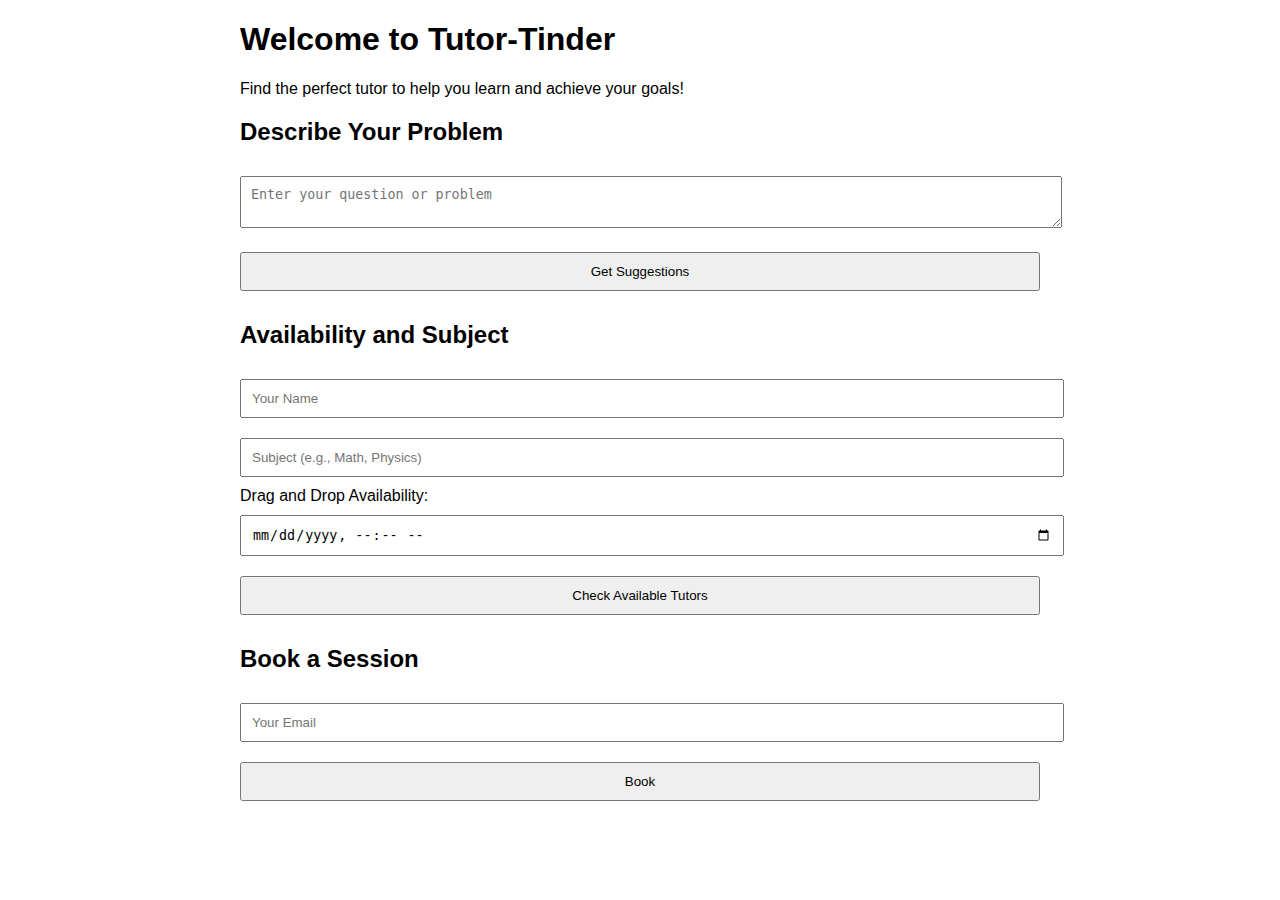
<file: TutorTinder(2)/index.html>
<!DOCTYPE html>
<html lang="en">
<head>
    <meta charset="UTF-8">
    <meta name="viewport" content="width=device-width, initial-scale=1.0">
    <title>Tutor-Tinder</title>
    <style>
        body { font-family: Arial, sans-serif; margin: 20px; }
        .container { max-width: 800px; margin: auto; }
        .section { margin: 20px 0; }
        input, textarea, select, button { width: 100%; padding: 10px; margin: 10px 0; }
    </style>
</head>
<body>
    <div class="container">
        <h1>Welcome to Tutor-Tinder</h1>
        <p>Find the perfect tutor to help you learn and achieve your goals!</p>

        <div class="section">
            <h2>Describe Your Problem</h2>
            <textarea id="problem" placeholder="Enter your question or problem"></textarea>
            <button onclick="getSuggestions()">Get Suggestions</button>
            <div id="suggestions"></div>
        </div>

        <div class="section">
            <h2>Availability and Subject</h2>
            <input type="text" id="name" placeholder="Your Name">
            <input type="text" id="subject" placeholder="Subject (e.g., Math, Physics)">
            <label for="availability">Drag and Drop Availability:</label>
            <input type="datetime-local" id="availability">
            <button onclick="checkAvailability()">Check Available Tutors</button>
            <div id="matches"></div>
        </div>

        <div class="section">
            <h2>Book a Session</h2>
            <input type="email" id="email" placeholder="Your Email">
            <button onclick="bookSession()">Book</button>
            <div id="booking-status"></div>
        </div>
    </div>

    <script>
        async function getSuggestions() {
            const problem = document.getElementById("problem").value;
            const response = await fetch("/api/suggest_questions", {
                method: "POST",
                headers: { "Content-Type": "application/json" },
                body: JSON.stringify({ problem })
            });
            const data = await response.json();
            document.getElementById("suggestions").innerHTML = `
                <h3>Suggested Questions</h3>
                <ul>${data.questions.map(q => `<li>${q}</li>`).join("")}</ul>
                <h3>Recommended Videos</h3>
                <ul>${data.videos.map(v => `<li><a href="${v}" target="_blank">${v}</a></li>`).join("")}</ul>
            `;
        }

        async function checkAvailability() {
            const name = document.getElementById("name").value;
            const subject = document.getElementById("subject").value;
            const availability = [document.getElementById("availability").value];
            const response = await fetch("/api/check_availability", {
                method: "POST",
                headers: { "Content-Type": "application/json" },
                body: JSON.stringify({ name, subject, availability })
            });
            const data = await response.json();
            document.getElementById("matches").innerHTML = `
                <h3>Available Tutors</h3>
                <ul>${data.map(match => `<li>${match.tutor} - Slots: ${match.slots.join(", ")}</li>`).join("")}</ul>
            `;
        }

        async function bookSession() {
            const email = document.getElementById("email").value;
            const tutor = prompt("Enter the tutor's name:");
            const slot = prompt("Enter the preferred time slot:");
            const response = await fetch("/api/book_session", {
                method: "POST",
                headers: { "Content-Type": "application/json" },
                body: JSON.stringify({ email, tutor, slot })
            });
            const data = await response.json();
            document.getElementById("booking-status").innerHTML = `<p>${data.message}</p>`;
        }
    </script>
</body>
</html>
</file>
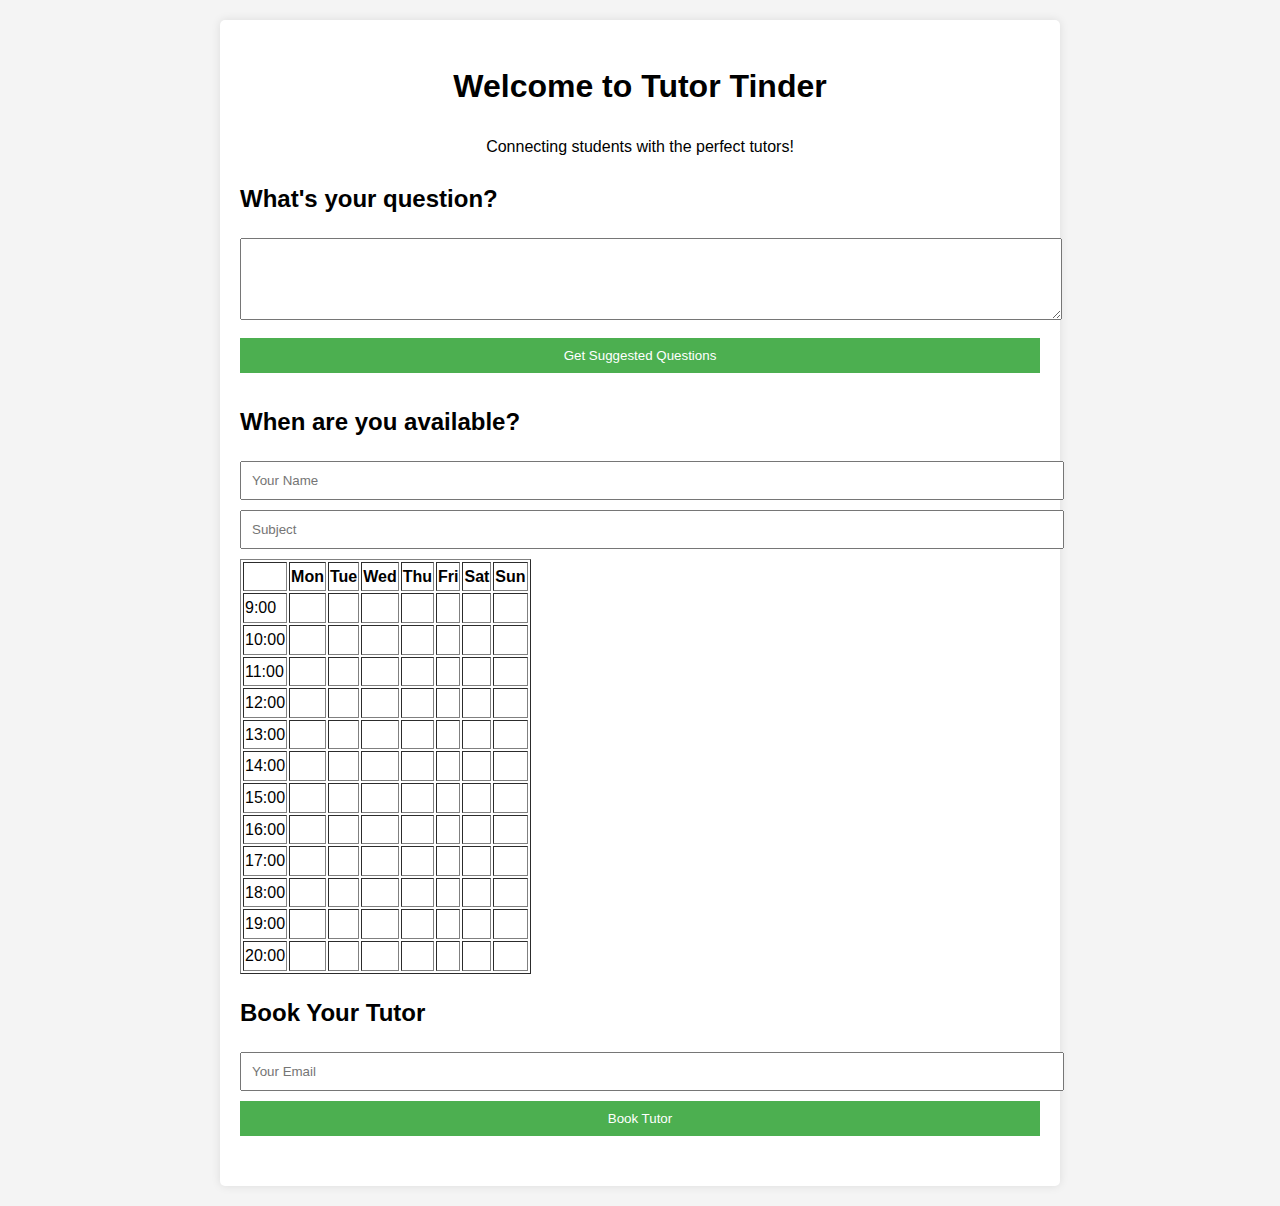
<file: TutorTinder(1)/main.html>
<!DOCTYPE html>
<html lang="en">
<head>
    <meta charset="UTF-8">
    <meta name="viewport" content="width=device-width, initial-scale=1.0">
    <title>Tutor Tinder</title>
    <style>
        body {
            font-family: Arial, sans-serif;
            line-height: 1.6;
            margin: 0;
            padding: 20px;
            background-color: #f4f4f4;
        }
        #app {
            max-width: 800px;
            margin: auto;
            background: white;
            padding: 20px;
            border-radius: 5px;
            box-shadow: 0 0 10px rgba(0,0,0,0.1);
        }
        header {
            text-align: center;
            margin-bottom: 20px;
        }
        section {
            margin-bottom: 20px;
        }
        input, textarea, button {
            width: 100%;
            padding: 10px;
            margin-bottom: 10px;
        }
        button {
            background-color: #4CAF50;
            color: white;
            border: none;
            cursor: pointer;
        }
        button:hover {
            background-color: #45a049;
        }
    </style>
</head>
<body>
    <div id="app">
        <header>
            <h1>Welcome to Tutor Tinder</h1>
            <p>Connecting students with the perfect tutors!</p>
        </header>

        <section id="problem-input">
            <h2>What's your question?</h2>
            <textarea id="problem" rows="4" cols="50"></textarea>
            <button onclick="suggestQuestions()">Get Suggested Questions</button>
            <div id="suggested-questions"></div>
        </section>

        <section id="schedule-input">
            <h2>When are you available?</h2>
            <input type="text" id="name" placeholder="Your Name">
            <input type="text" id="subject" placeholder="Subject">
            <div id="calendar">
                <!-- Calendar will be added here dynamically -->
            </div>
        </section>

        <section id="booking">
            <h2>Book Your Tutor</h2>
            <input type="email" id="email" placeholder="Your Email">
            <button onclick="bookTutor()">Book Tutor</button>
        </section>
    </div>

    <script>
        /**
         * Simulates getting suggested questions based on the user's input.
         * In a real application, this would involve API calls to a backend service.
         */
        function suggestQuestions() {
            const problem = document.getElementById('problem').value;
            const suggestedQuestionsDiv = document.getElementById('suggested-questions');
            
            // Placeholder: In reality, this would be the result of an API call
            const suggestedQuestions = [
                "Have you considered approach X?",
                "What about trying method Y?",
                "Did you look into concept Z?"
            ];
            
            suggestedQuestionsDiv.innerHTML = suggestedQuestions.map(q => `<p>${q}</p>`).join('');
        }
    
        /**
         * Simulates booking a tutor based on the user's input.
         * In a real application, this would involve sending data to a backend service.
         */
        function bookTutor() {
            const name = document.getElementById('name').value;
            const subject = document.getElementById('subject').value;
            const email = document.getElementById('email').value;
            
            // Placeholder: In reality, this would send data to a backend service
            alert(`Booking confirmed for ${name} in ${subject}. Confirmation sent to ${email}`);
        }
    
        /**
         * Creates a simple calendar for the current week.
         * In a real application, this would be more interactive and allow for selections.
         */
        function createCalendar() {
            const calendar = document.getElementById('calendar');
            const days = ['Mon', 'Tue', 'Wed', 'Thu', 'Fri', 'Sat', 'Sun'];
            const hours = Array.from({length: 12}, (_, i) => i + 9); // 9 AM to 8 PM
            
            let table = '<table border="1"><tr><th></th>' + days.map(d => `<th>${d}</th>`).join('') + '</tr>';
            
            for (let hour of hours) {
                table += `<tr><td>${hour}:00</td>` + days.map(() => '<td></td>').join('') + '</tr>';
            }
            
            table += '</table>';
            calendar.innerHTML = table;
        }
    
        // Create the calendar when the page loads
        createCalendar();
    </script>
</body>
</html>
</file>
